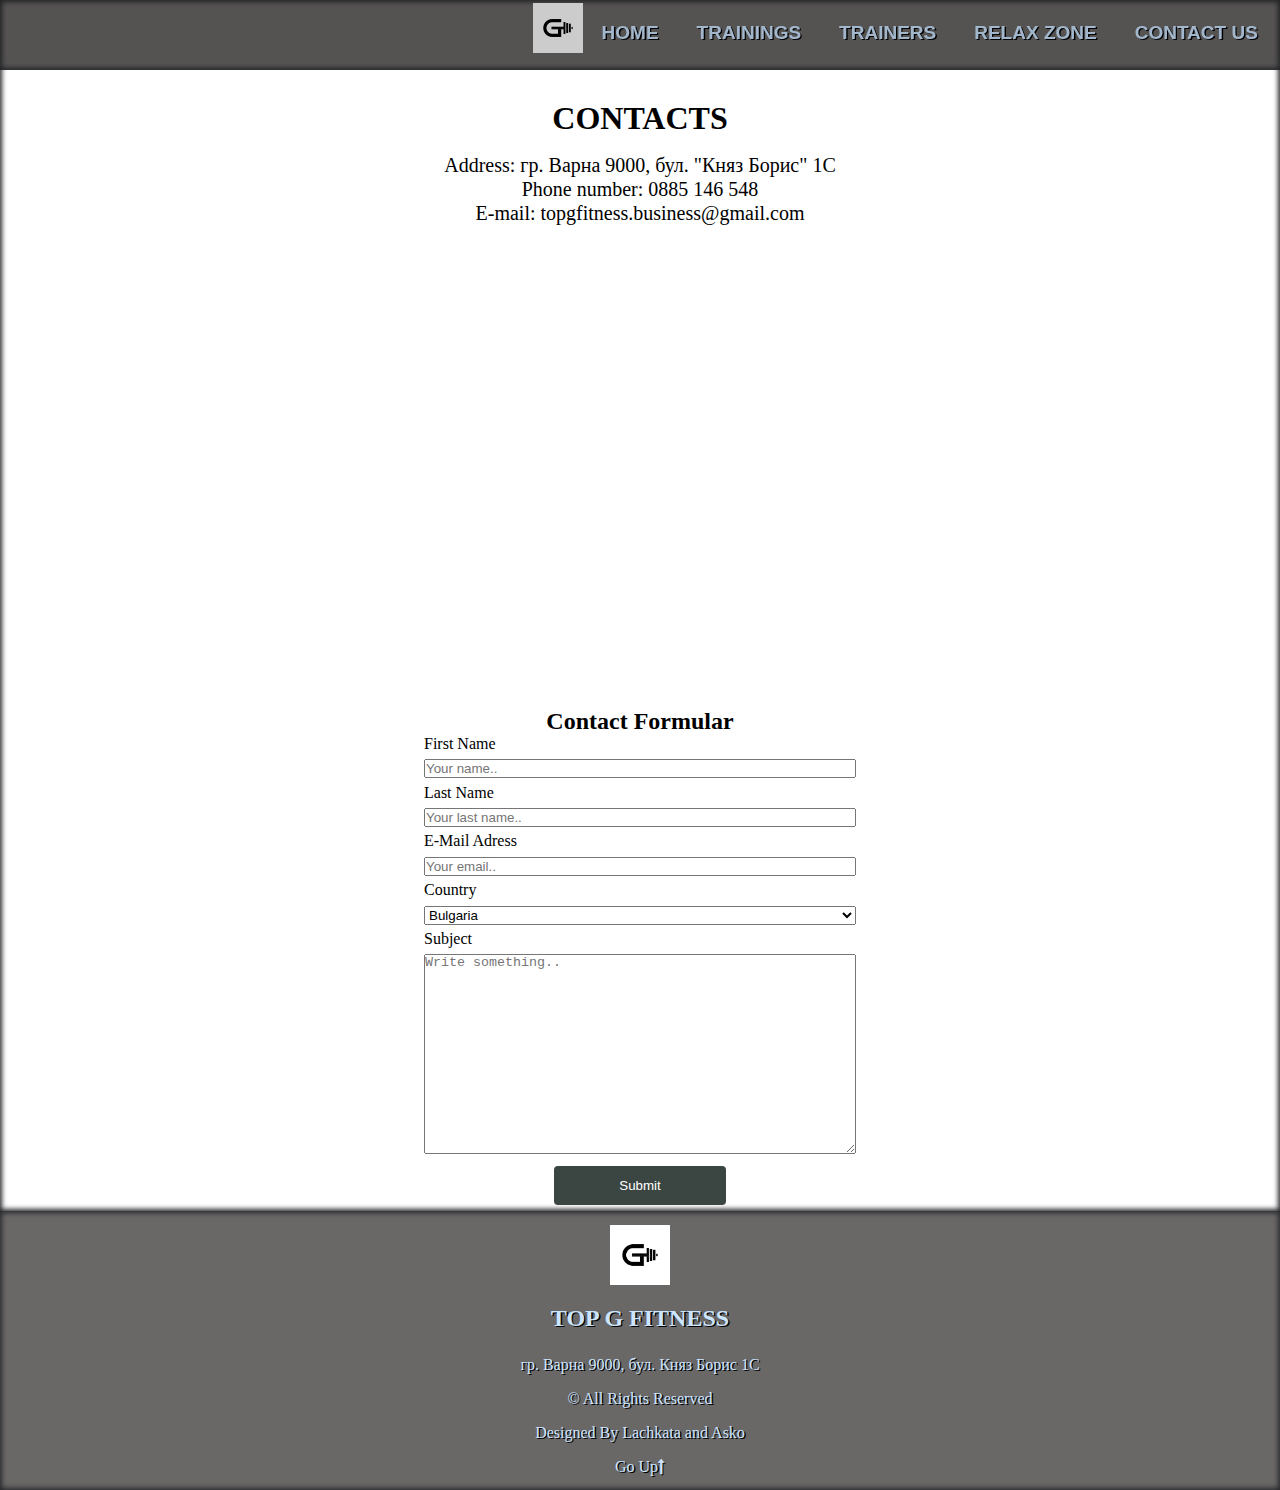
<file: contacts.html>
<!DOCTYPE html>
<html lang="en">
<head>
	<meta charset="UTF-8">
	<meta name="viewport" content="width=device-width, initial-scale=1.0">
	<title>Contacts</title>
	<link rel="icon" href="6a9a3ca7ebcc574c42754ef323e76ae1.jpg">
	<link rel="stylesheet" href="styles.css">
	<link rel="stylesheet" href="contacts.css">
	<link rel="stylesheet" href="https://cdnjs.cloudflare.com/ajax/libs/font-awesome/4.7.0/css/font-awesome.min.css">
	<script src="contacts.js"></script>

</head>
<body>
	<div class="main-content">
		<div class="header-contacts">
        <div class="section-top-bar">
            <nav class="navigation-bar">

                <ul class="navigation-bar-items">
                    <div class="logo-header"><img src="6a9a3ca7ebcc574c42754ef323e76ae1.jpg" alt=""></div>

                    <li class="nav-item"><a href="index.html" class="link-item">HOME</a></li>
                    <li class="nav-item"><a href="schedules.html" class="link-item">TRAININGS</a></li>
                    <li class="nav-item"><a href="trainers-page.html" class="link-item">TRAINERS</a></li>
                    <li class="nav-item"><a href="relax-zone.html" class="link-item">RELAX ZONE</a></li>
                    <li class="nav-item"><a href="" class="link-item">CONTACT US</a></li>
                </ul>
            </nav>
        </div>
    </div>
		<div class="contacts-info">
			<div class="main-head">
				<h1>CONTACTS</h1>
			</div>
			<div>
				<p class="main-short-info">Address: гр. Варна 9000, бул. "Княз Борис" 1С</p>
				<p class="main-short-info">Phone number: 0885 146 548</p>
				<p class="main-short-info">E-mail: topgfitness.business@gmail.com</p>
			</div>
			<div class="maps">
				<iframe src="https://www.google.com/maps/embed?pb=!1m18!1m12!1m3!1d2908.296298967543!2d27.911618876518514!3d43.203274281413954!2m3!1f0!2f0!3f0!3m2!1i1024!2i768!4f13.1!3m3!1m2!1s0x40a453f4396a7f2d%3A0x312b93960d299668!2sbul.%20%22Knyaz%20Boris%20I%22%201%2C%209000%20Varna%20Center%2C%20Varna!5e0!3m2!1sen!2sbg!4v1702406037999!5m2!1sen!2sbg" width="900" height="450" style="border:0;" allowfullscreen="" loading="lazy" referrerpolicy="no-referrer-when-downgrade"></iframe>
			</div>
		</div>
		<div class="contact-formular">
			<h2>Contact Formular</h2>
			<label for="fname">First Name</label>
			<input type="text" id="fname" name="firstname" placeholder="Your name..">

			<label for="lname">Last Name</label>
			<input type="text" id="lname" name="lastname" placeholder="Your last name..">

			<label for="email">E-Mail Adress</label>
			<input type="text" id="email" name="email" placeholder="Your email..">

			<label for="country">Country</label>
			<select id="country" name="country">
			<option value="Bulgaria">Bulgaria</option>
			<option value="canada">Other Country</option>
			</select>

			<label for="subject">Subject</label>
			<textarea id="subject" name="subject" placeholder="Write something.." style="height:200px"></textarea>

			<input type="submit" value="Submit" id="submitBtn">
		</div>

	</div>
	<div class="footer">
		<div class="footer-heading">
			<img src="6a9a3ca7ebcc574c42754ef323e76ae1.jpg" alt="" class="footer-logo">
			<h2 class="footer-head">TOP G FITNESS</h2>
			<p class="footer-adress">гр. Варна 9000, бул. Княз Борис 1С</p>
			<p class="rights">&copy; All Rights Reserved</p>
			<p class="authors">Designed By Lachkata and Asko</p>
		</div>
		<div class="go-up"><a href="#top">Go Up<i class="fa fa-long-arrow-up"></i></a></div>
	</div>

	<script>
        solve();
    </script>
</body>
</html>
</file>
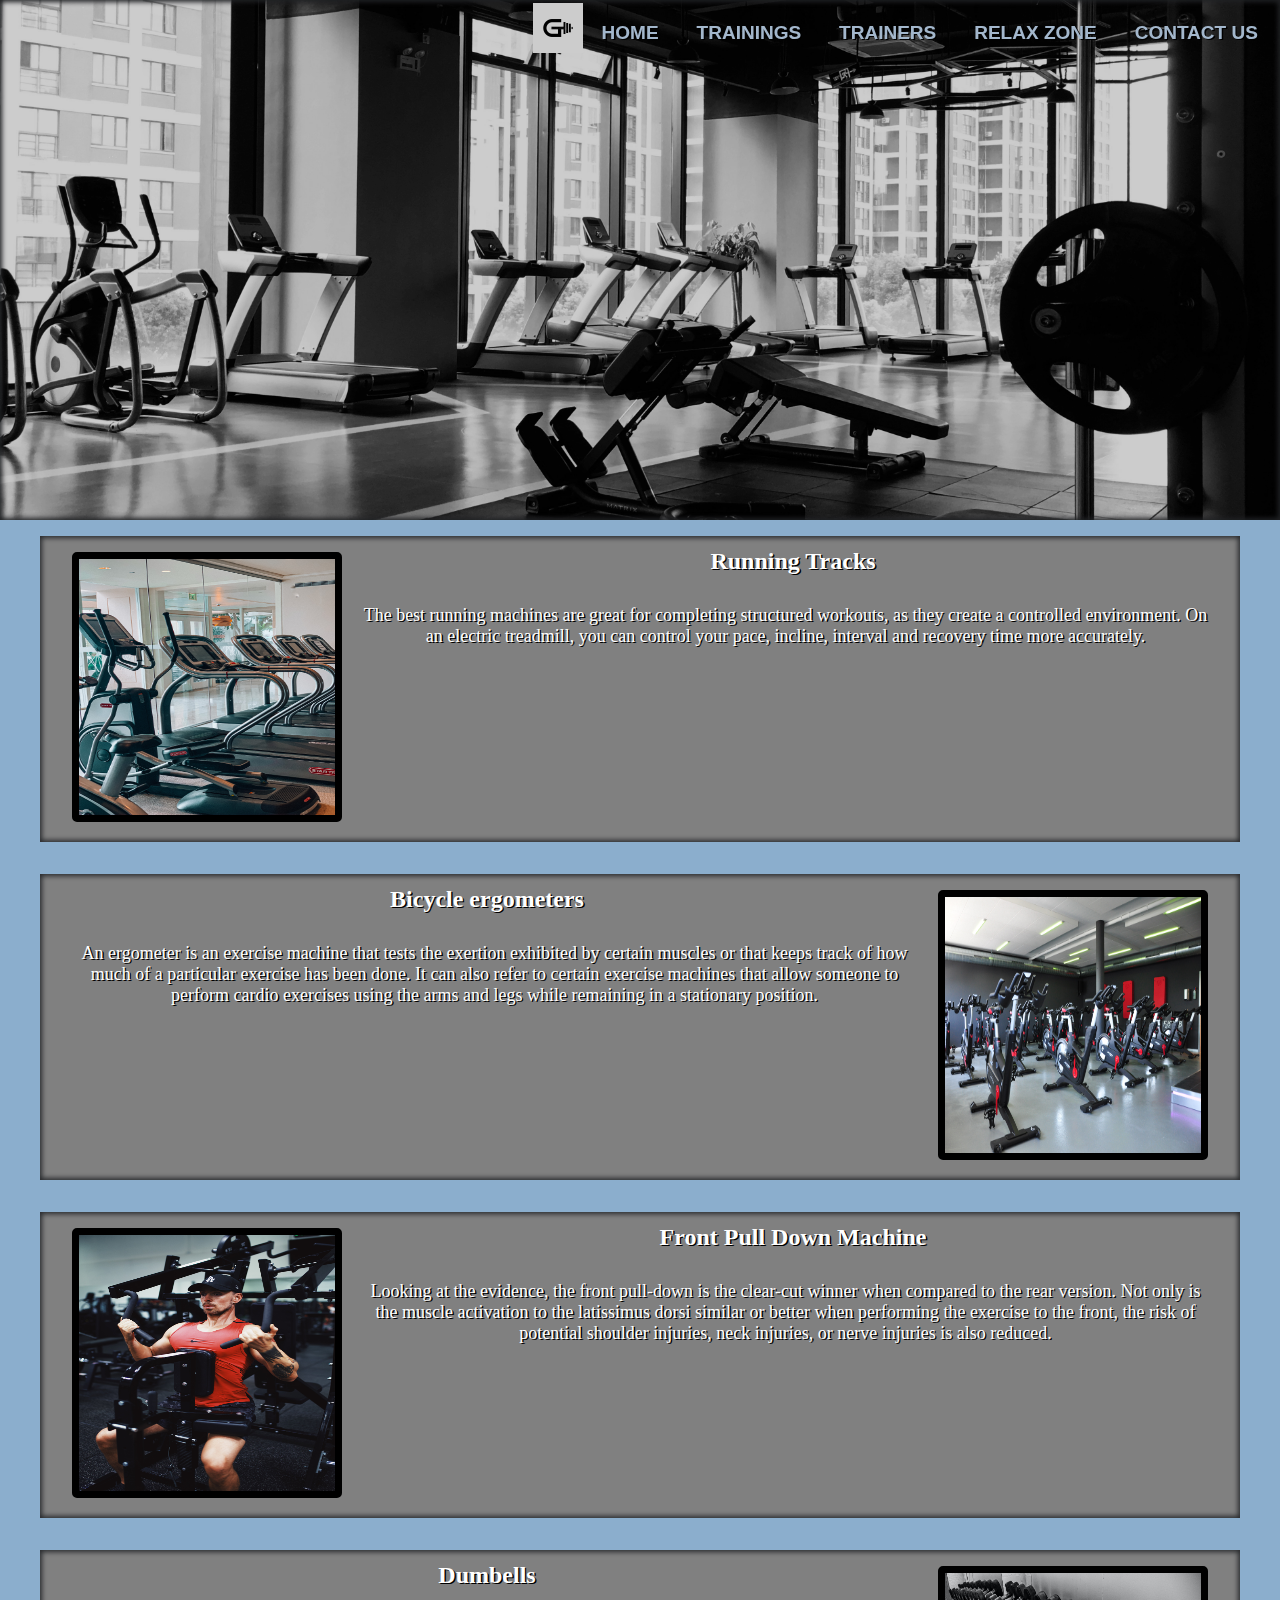
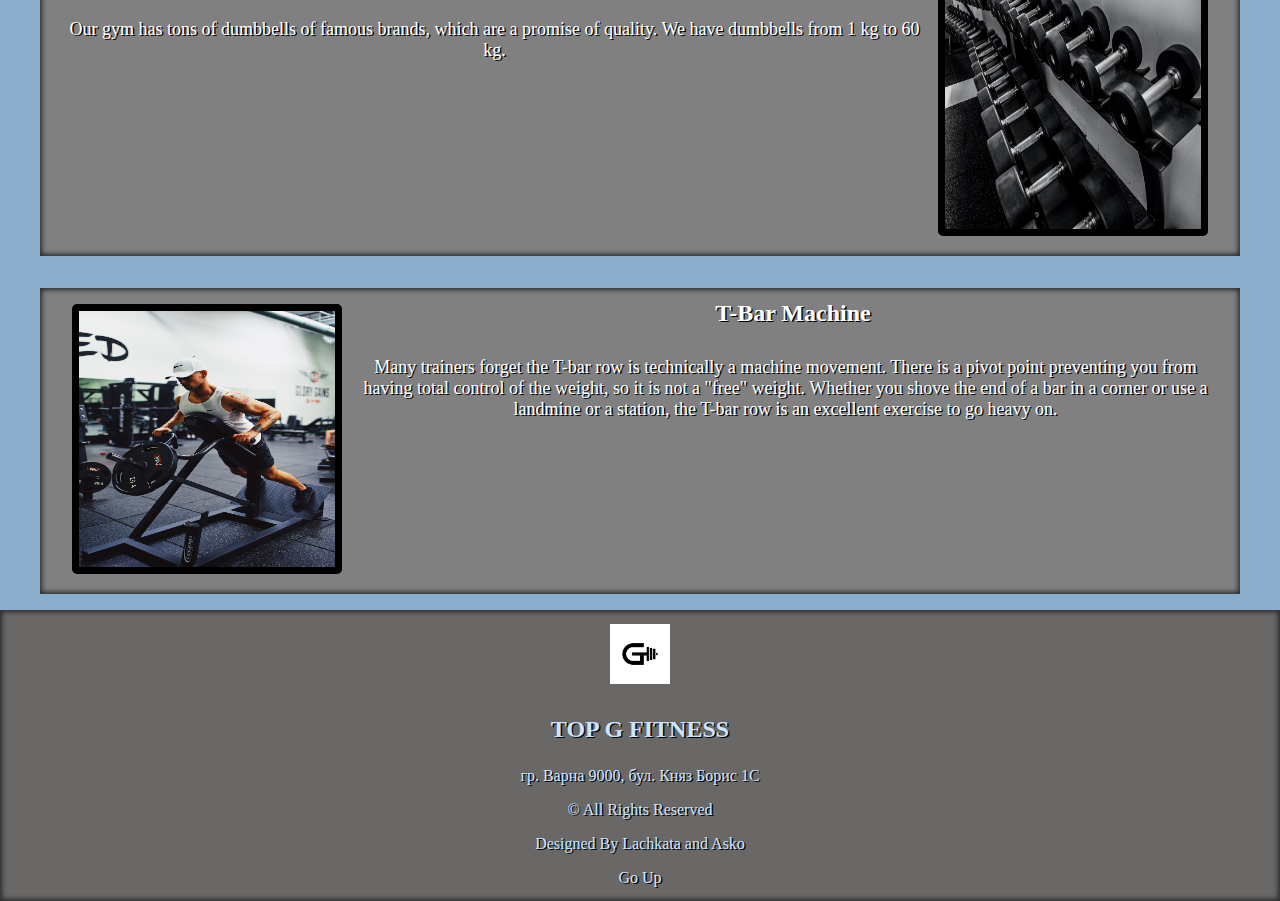
<file: fitness-equipment.html>
<!DOCTYPE html>
<html lang="en">
<head>
    <meta charset="UTF-8">
    <meta name="viewport" content="width=device-width, initial-scale=1.0">
    <title>Fitness Equipment</title>
    <link rel="stylesheet" href="fitness-equipment.css">
    <link rel="stylesheet" href="header.css">
    <link rel="stylesheet" href="reset.css">
    <link rel="stylesheet" href="footer.css">
</head>
<body>
    <div class="header">
        <div class="section-top-bar">
            <nav class="navigation-bar">

                <ul class="navigation-bar-items">
                    <div class="logo-header"><img src="6a9a3ca7ebcc574c42754ef323e76ae1.jpg" alt=""></div>

                    <li class="nav-item"><a href="index.html" class="link-item">HOME</a></li>
                    <li class="nav-item"><a href="schedules.html" class="link-item">TRAININGS</a></li>
                    <li class="nav-item"><a href="trainers-page.html" class="link-item">TRAINERS</a></li>
                    <li class="nav-item"><a href="relax-zone.html" class="link-item">RELAX ZONE</a></li>
                    <li class="nav-item"><a href="contacts.html" class="link-item">CONTACT US</a></li>
                </ul>
            </nav>
        </div>
    </div>
        <div class="container">
            <div class="equipment-first-row row">
                
                <div class="image odd"><img src="alina-chernysheva-JA2S6sJWleg-unsplash.jpg" alt="">
                </div>
                <div class="text">
                    <h2>Running Tracks</h2>
                    <p>The best running machines are great for completing structured workouts, as they create a controlled environment. On an electric treadmill, you can control your pace, incline, interval and recovery time more accurately.</p>
                </div>
            </div>
            <div class="equipment-second-row row">
                
                <div class="image even"><img src="david-marioni-F_lns58a_ec-unsplash.jpg" alt=""></div>
                <div class="text">
                    <h2>Bicycle ergometers</h2>
                    <p>An ergometer is an exercise machine that tests the exertion exhibited by certain muscles or that keeps track of how much of a particular exercise has been done. It can also refer to certain exercise machines that allow someone to perform cardio exercises using the arms and legs while remaining in a stationary position.</p>
                </div>
                
            </div>
            <div class="equipment-third-row row">
                
                <div class="image odd"><img  src="gordon-cowie-zY2P84vDOrg-unsplash.jpg" alt=""></div>
                <div class="text">
                    <h2>Front Pull Down Machine</h2>
                    <p>Looking at the evidence, the front pull-down is the clear-cut winner when compared to the rear version. Not only is the muscle activation to the latissimus dorsi similar or better when performing the exercise to the front, the risk of potential shoulder injuries, neck injuries, or nerve injuries is also reduced.</p>
                </div>
            </div>
            <div class="equipment-fourth-row row">
                
                <div class="image even"><img src="brett-jordan-NAENofLAWjE-unsplash.jpg" alt=""></div>

                <div class="text">
                    <h2>Dumbells</h2>
                        <p>Our gym has tons of dumbbells of famous brands, which are a promise of quality. We have dumbbells from 1 kg to 60 kg.
                        </p>
                </div>
            </div>
            <div class="equipment-fifth-row row">
                
                <div class="image odd"><img src="gordon-cowie-7oPvdWF9gi0-unsplash.jpg" alt=""></div>
                <div class="text">
                    <h2>T-Bar Machine</h2>
                    <p>Many trainers forget the T-bar row is technically a machine movement. There is a pivot point preventing you from having total control of the weight, so it is not a "free" weight. Whether you shove the end of a bar in a corner or use a landmine or a station, the T-bar row is an excellent exercise to go heavy on.</p>
                </div>

            </div>
        </div>
        <div class="footer">
            <div class="footer-heading">
                <img src="6a9a3ca7ebcc574c42754ef323e76ae1.jpg" alt="" class="footer-logo">
                <h2 class="footer-head">TOP G FITNESS</h2>
                <p class="footer-adress">гр. Варна 9000, бул. Княз Борис 1С</p>
                <p class="rights">&copy; All Rights Reserved</p>
                <p class="authors">Designed By Lachkata and Asko</p>
            </div>
            <div class="go-up"><a href="#top">Go Up<i class="fa fa-long-arrow-up"></i></a></div>
        </div>
</body>
</html>
</file>
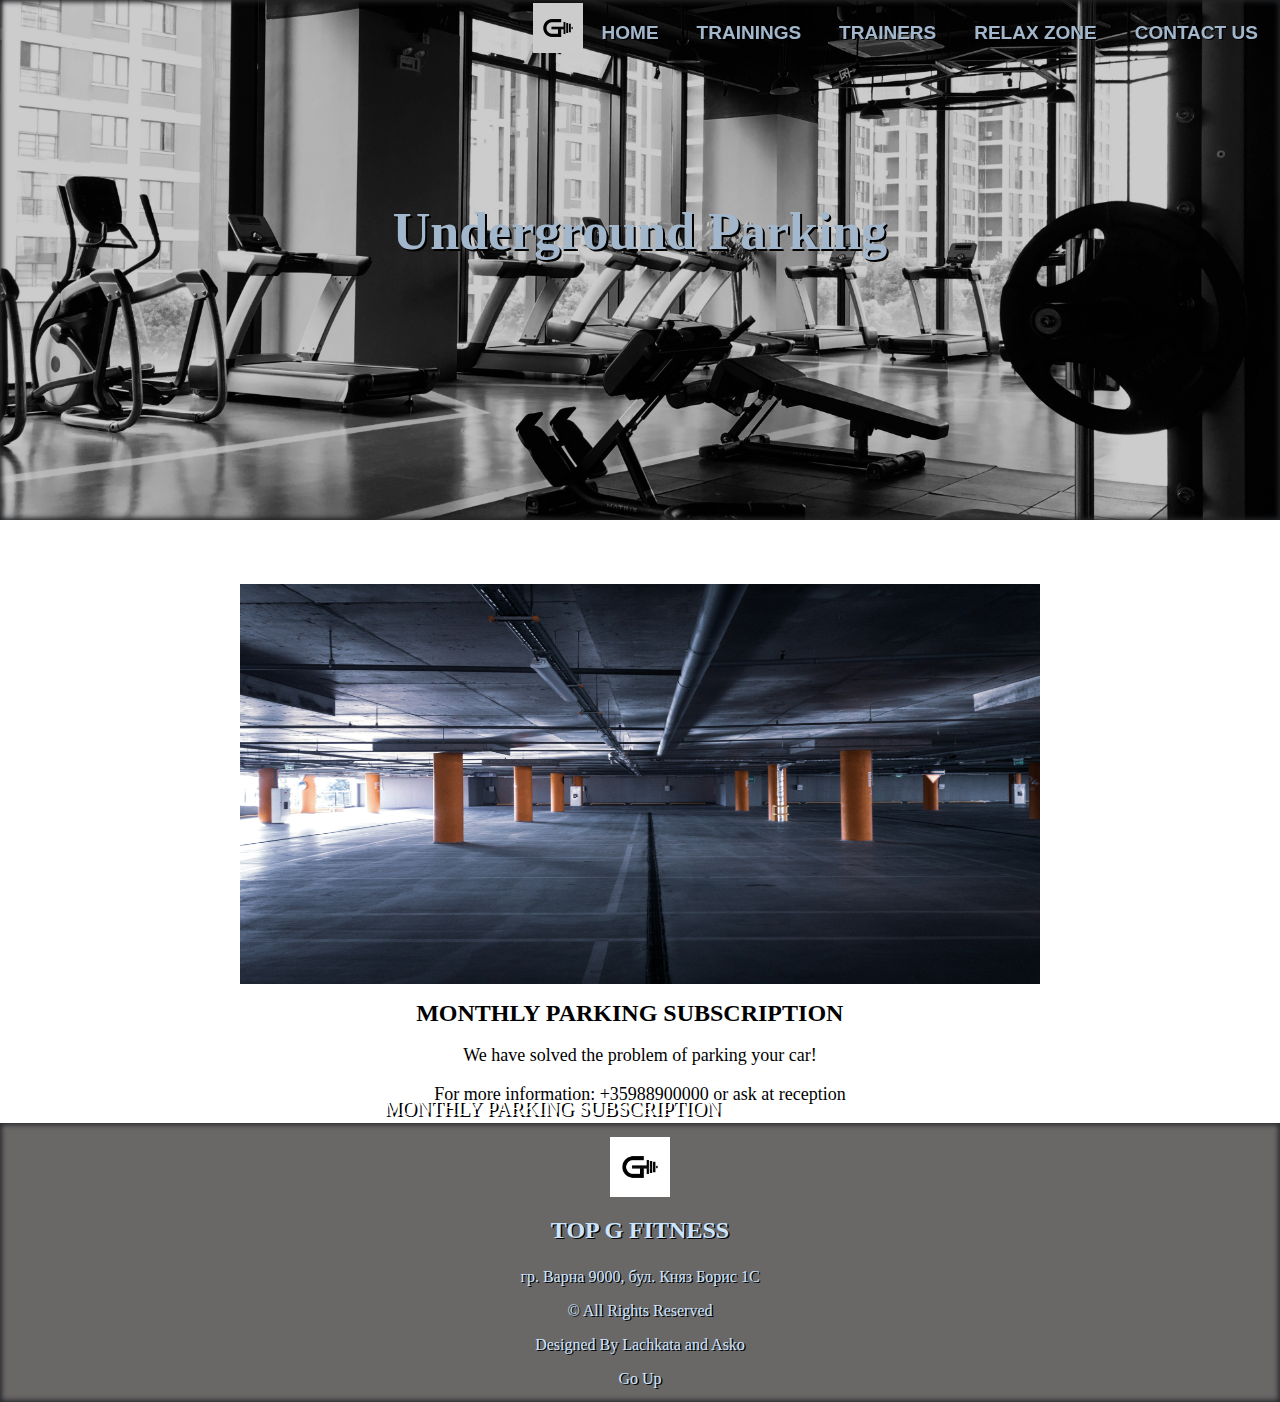
<file: parking.html>
<!DOCTYPE html>
<html lang="en">
<head>
    <meta charset="UTF-8">
    <meta name="viewport" content="width=device-width, initial-scale=1.0">
    <title>Parking</title>
    <link rel="stylesheet" href="styles.css">
    <link rel="stylesheet" href="parking.css">
</head>
<body>
    <div class="header">
        <div class="section-top-bar">
            <nav class="navigation-bar">

                <ul class="navigation-bar-items">
                    <div class="logo-header"><img src="6a9a3ca7ebcc574c42754ef323e76ae1.jpg" alt=""></div>

                    <li class="nav-item"><a href="" class="link-item">HOME</a></li>
                    <li class="nav-item"><a href="schedules.html" class="link-item">TRAININGS</a></li>
                    <li class="nav-item"><a href="trainers-page.html" class="link-item">TRAINERS</a></li>
                    <li class="nav-item"><a href="relax-zone.html" class="link-item">RELAX ZONE</a></li>
                    <li class="nav-item"><a href="contacts.html" class="link-item">CONTACT US</a></li>
                </ul>
            </nav>
        </div>
        <div class="hero-banner">
            <h1 class="hero-banner-heading">Underground Parking</h1>
        </div>
    </div>
    <div class="main-parking">
        <div class="parking-img"><img src="igor-karimov-e9YSIyHC9Ug-unsplash.jpg" alt=""></div>
        <div class="bottom-left">MONTHLY PARKING SUBSCRIPTION</div>
        <div class="parking-info">
            <h2>MONTHLY PARKING SUBSCRIPTION</h2>
            <p>We have solved the problem of parking your car!</p>
            <p>For more information: +35988900000 or ask at reception</p>
        </div>
    </div>
    <div class="footer">
        <div class="footer-heading">
            <img src="6a9a3ca7ebcc574c42754ef323e76ae1.jpg" alt="" class="footer-logo">
            <h2 class="footer-head">TOP G FITNESS</h2>
            <p class="footer-adress">гр. Варна 9000, бул. Княз Борис 1С</p>
            <p class="rights">&copy; All Rights Reserved</p>
            <p class="authors">Designed By Lachkata and Asko</p>
        </div>
        <div class="go-up"><a href="#top">Go Up<i class="fa fa-long-arrow-up"></i></a></div>
    </div>
</body>
</html>
</file>
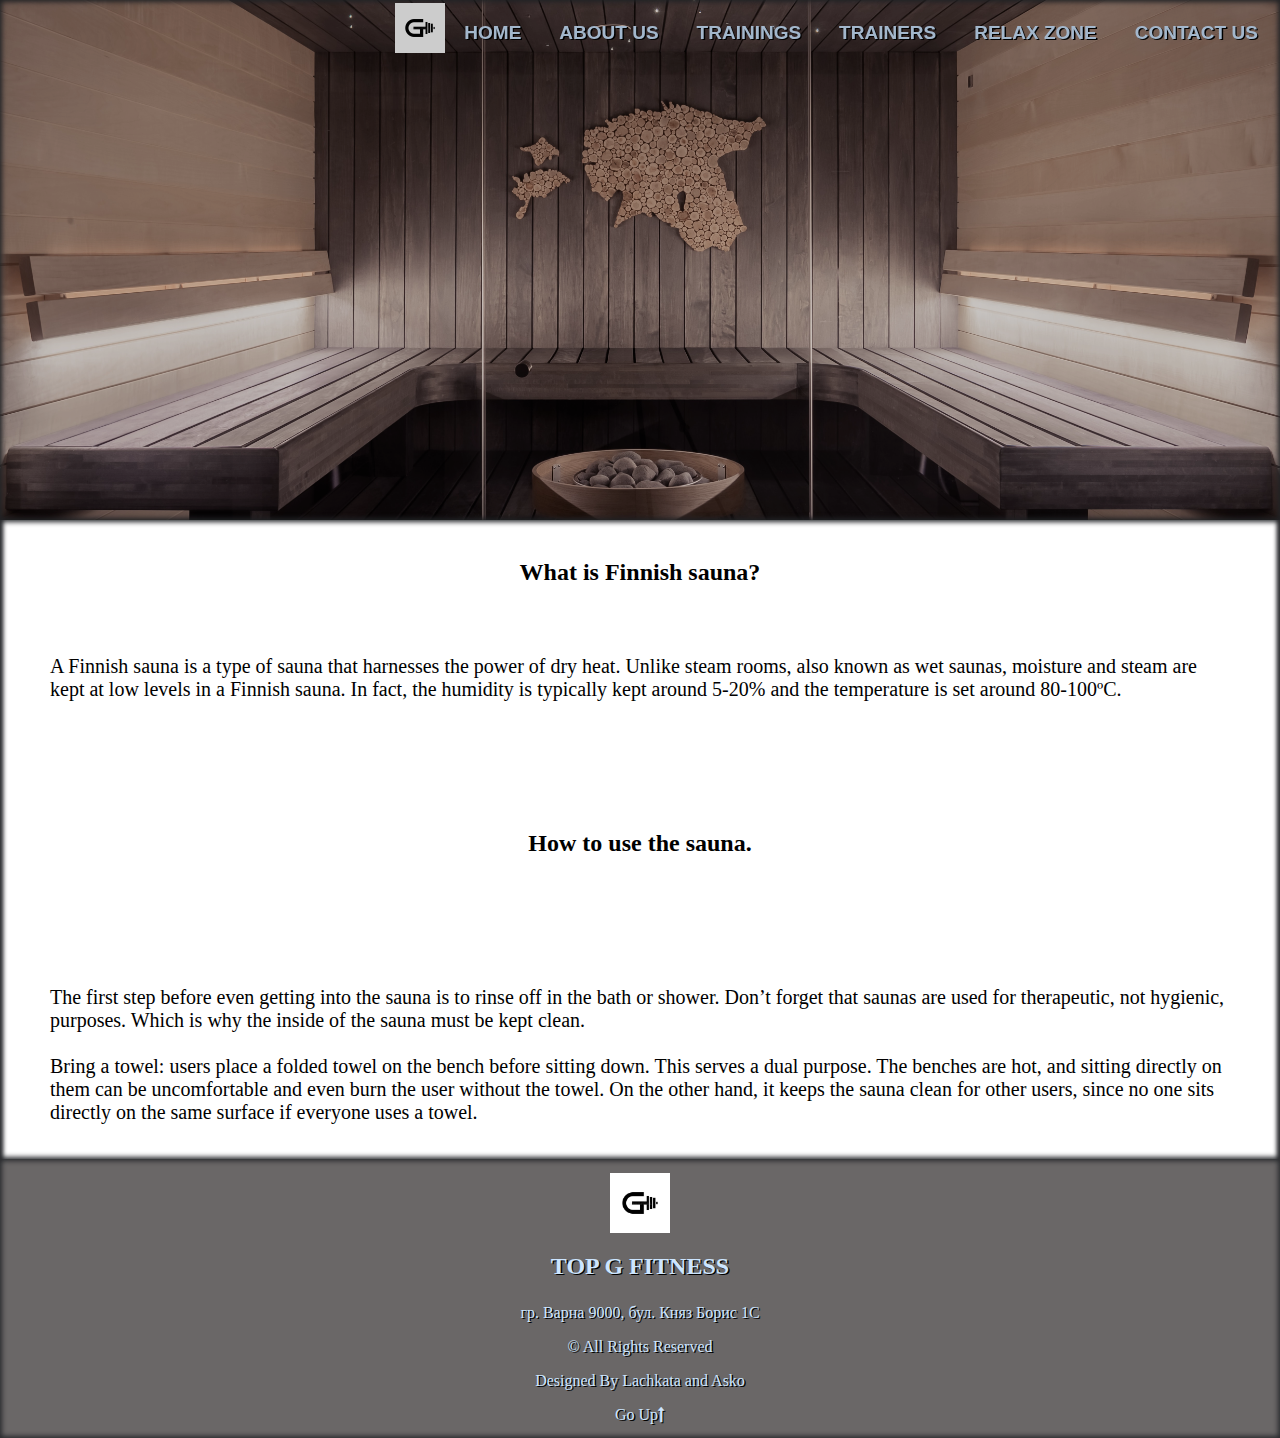
<file: sauna.html>
<!DOCTYPE html>
<html lang="en">
<head>
	<meta charset="UTF-8">
	<meta name="viewport" content="width=device-width, initial-scale=1.0">
	<title>Sauna</title>
	<link rel="stylesheet" href="styles.css">
	<link rel="stylesheet" href="https://cdnjs.cloudflare.com/ajax/libs/font-awesome/4.7.0/css/font-awesome.min.css">
</head>
<body>
	<div class="main-content">
		<div class="header-sauna">
			<div class="section-top-bar">
				<nav class="navigation-bar">
					<ul class="navigation-bar-items">
						<div class="logo-header"><img src="6a9a3ca7ebcc574c42754ef323e76ae1.jpg" alt=""></div>
						<li class="nav-item"><a href="index.html" class="link-item">HOME</a></li>
						<li class="nav-item"><a href="" class="link-item">ABOUT US</a></li>
						<li class="nav-item"><a href="" class="link-item">TRAININGS</a></li>
						<li class="nav-item"><a href="trainers-page.html" class="link-item">TRAINERS</a></li>
						<li class="nav-item"><a href="relax-zone.html" class="link-item">RELAX ZONE</a></li>
						<li class="nav-item"><a href="contacts.html" class="link-item">CONTACT US</a></li>
					</ul>
				</nav>
			</div>
		</div>
		<div class="main-content">
			<div class="main-first-row">
				<div class="introduction">
					<h2 class="main-head">What is Finnish sauna?</h2> 
				</div>
			</div>
			<div class="sauna-second-row">
				<p>A Finnish sauna is a type of sauna that harnesses the power of dry heat. Unlike steam rooms, also known as wet saunas, moisture and steam are kept at low levels in a Finnish sauna. In fact, the humidity is typically kept around 5-20% and the temperature is set around 80-100ºC.</p>

				<div class="sauna-introduction">
					<h2 class="main-head">How to use the sauna.</h2> 
				</div>

				<p>The first step before even getting into the sauna is to rinse off in the bath or shower. Don’t forget that saunas are used for therapeutic, not hygienic, purposes. Which is why the inside of the sauna must be kept clean. 
				<br>
				<br>
				Bring a towel: users place a folded towel on the bench before sitting down. This serves a dual purpose. The benches are hot, and sitting directly on them can be uncomfortable and even burn the user without the towel. On the other hand, it keeps the sauna clean for other users, since no one sits directly on the same surface if everyone uses a towel.</p>
			</div>
		</div>
		<div class="footer">
			<div class="footer-heading">
				<img src="6a9a3ca7ebcc574c42754ef323e76ae1.jpg" alt="" class="footer-logo">
				<h2 class="footer-head">TOP G FITNESS</h2>
				<p class="footer-adress">гр. Варна 9000, бул. Княз Борис 1С</p>
				<p class="rights">&copy; All Rights Reserved</p>
				<p class="authors">Designed By Lachkata and Asko</p>
			</div>
			<div class="go-up"><a href="#top">Go Up<i class="fa fa-long-arrow-up"></i></a></div>
		</div>
	</body>
	</html>
</file>
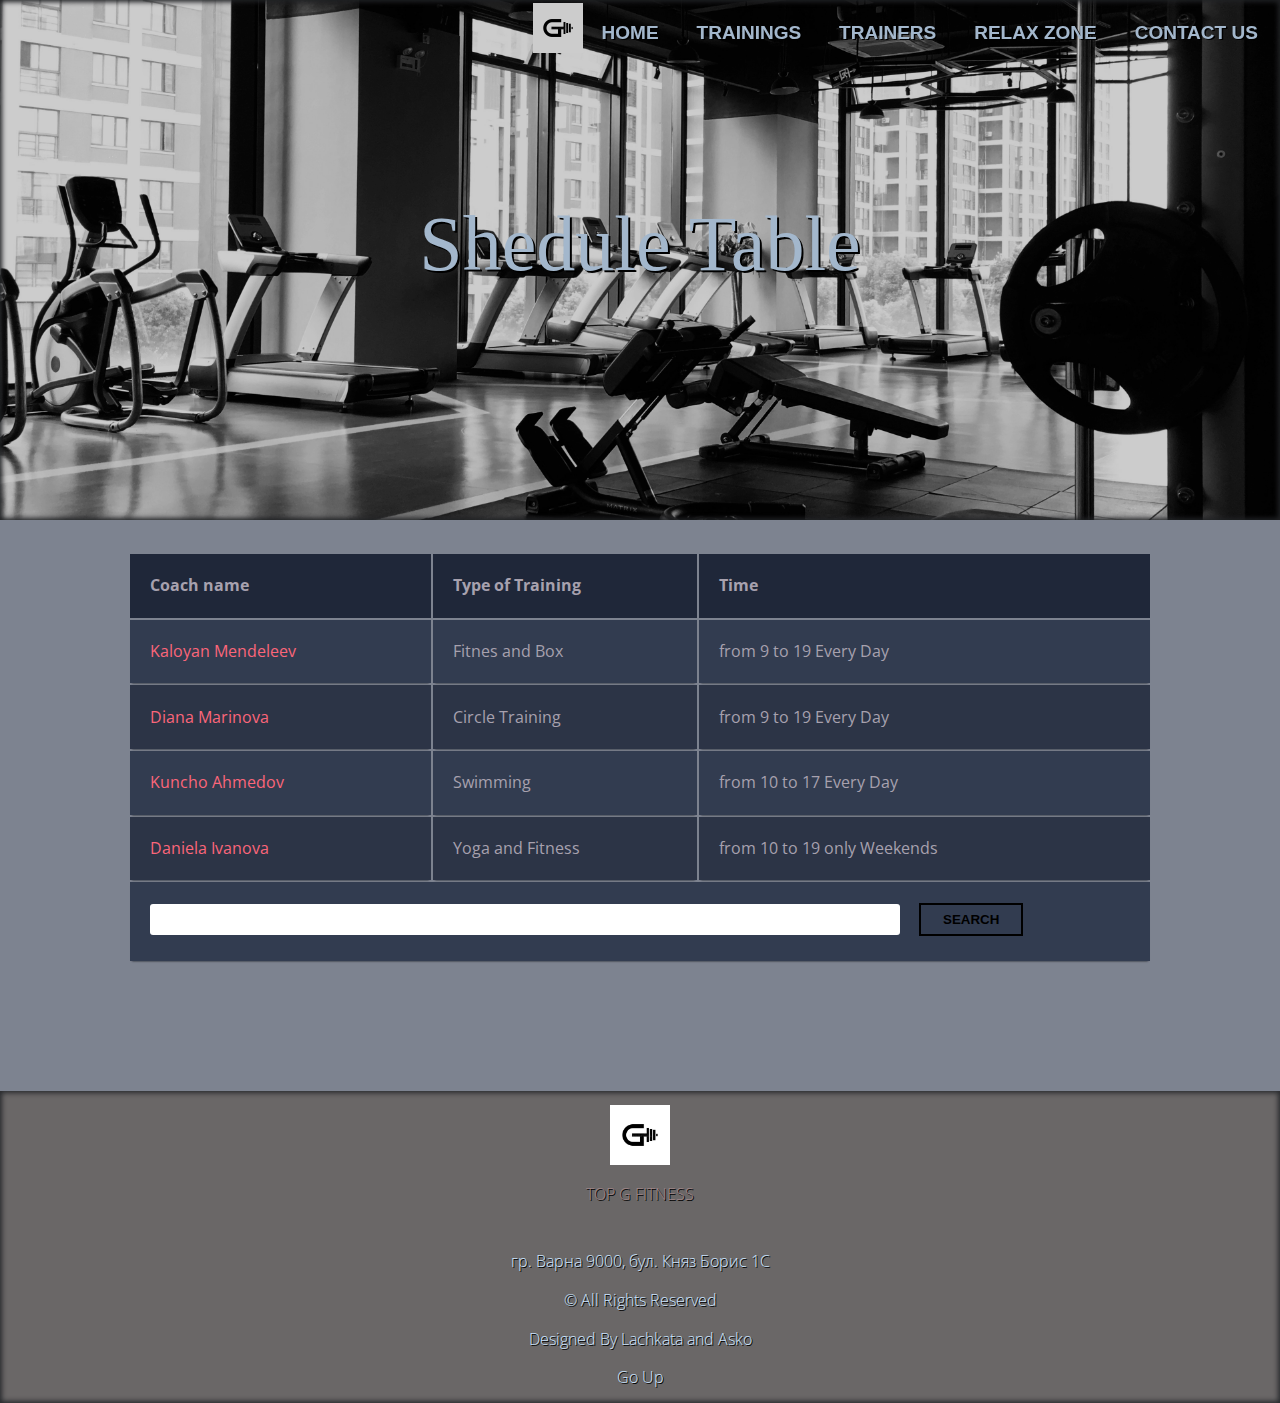
<file: schedules.html>
<!DOCTYPE html>
<html lang="en">
<head>
    <meta charset="UTF-8">
    <meta name="viewport" content="width=device-width, initial-scale=1.0">
    <title>Document</title>
    <link rel="stylesheet" href="schedules.css">
    <link rel="stylesheet" href="styles.css">
    <script src="schedules.js"></script>

</head>
<body>
    <div class="header">
        <div class="section-top-bar">
            <nav class="navigation-bar">

                <ul class="navigation-bar-items">
                    <div class="logo-header"><img src="6a9a3ca7ebcc574c42754ef323e76ae1.jpg" alt=""></div>

                    <li class="nav-item"><a href="index.html" class="link-item">HOME</a></li>
                    <li class="nav-item"><a href="schedules.html" class="link-item">TRAININGS</a></li>
                    <li class="nav-item"><a href="trainers-page.html" class="link-item">TRAINERS</a></li>
                    <li class="nav-item"><a href="relax-zone.html" class="link-item">RELAX ZONE</a></li>
                    <li class="nav-item"><a href="contacts.html" class="link-item">CONTACT US</a></li>
                </ul>
            </nav>
        </div>
        <div class="hero-banner">
            <h1 class="hero-banner-heading">Shedule Table</h1>
        </div>
    </div>
    <table class="container">
        <thead>
            <tr>
                <th>Coach name</th>
                <th>Type of Training</th>
                <th>Time</th>
            </tr>
        </thead>
        <tfoot>
            <tr>
                <td colspan="3">
                    <input type="text" id="searchField" />
                    <button type="button" id="searchBtn">Search</button>
                </td>
            </tr>
        </tfoot>
        <tbody>
            <tr>
                <td>Kaloyan Mendeleev</td>
                <td>Fitnes and Box</td>
                <td>from 9 to 19 Every Day</td>
            </tr>
            <tr>
                <td>Diana Marinova</td>
                <td>Circle Training</td>
                <td>from 9 to 19 Every Day</td>
            </tr>
            <tr>
                <td>Kuncho Ahmedov</td>
                <td>Swimming</td>
                <td>from 10 to 17 Every Day</td>
            </tr>
            <tr>
                <td>Daniela Ivanova</td>
                <td>Yoga and Fitness</td>
                <td>from 10 to 19 only Weekends</td>
            </tr>
        </tbody>
    </table>
    <div id="result"></div>

    <div class="footer">
        <div class="footer-heading">
            <img src="6a9a3ca7ebcc574c42754ef323e76ae1.jpg" alt="" class="footer-logo">
            <h2 class="footer-head">TOP G FITNESS</h2>
            <p class="footer-adress">гр. Варна 9000, бул. Княз Борис 1С</p>
            <p class="rights">&copy; All Rights Reserved</p>
            <p class="authors">Designed By Lachkata and Asko</p>
        </div>
        <div class="go-up"><a href="#top">Go Up<i class="fa fa-long-arrow-up"></i></a></div>
    </div>

    <script>
        solve();
    </script>
</body>
</html>
</file>
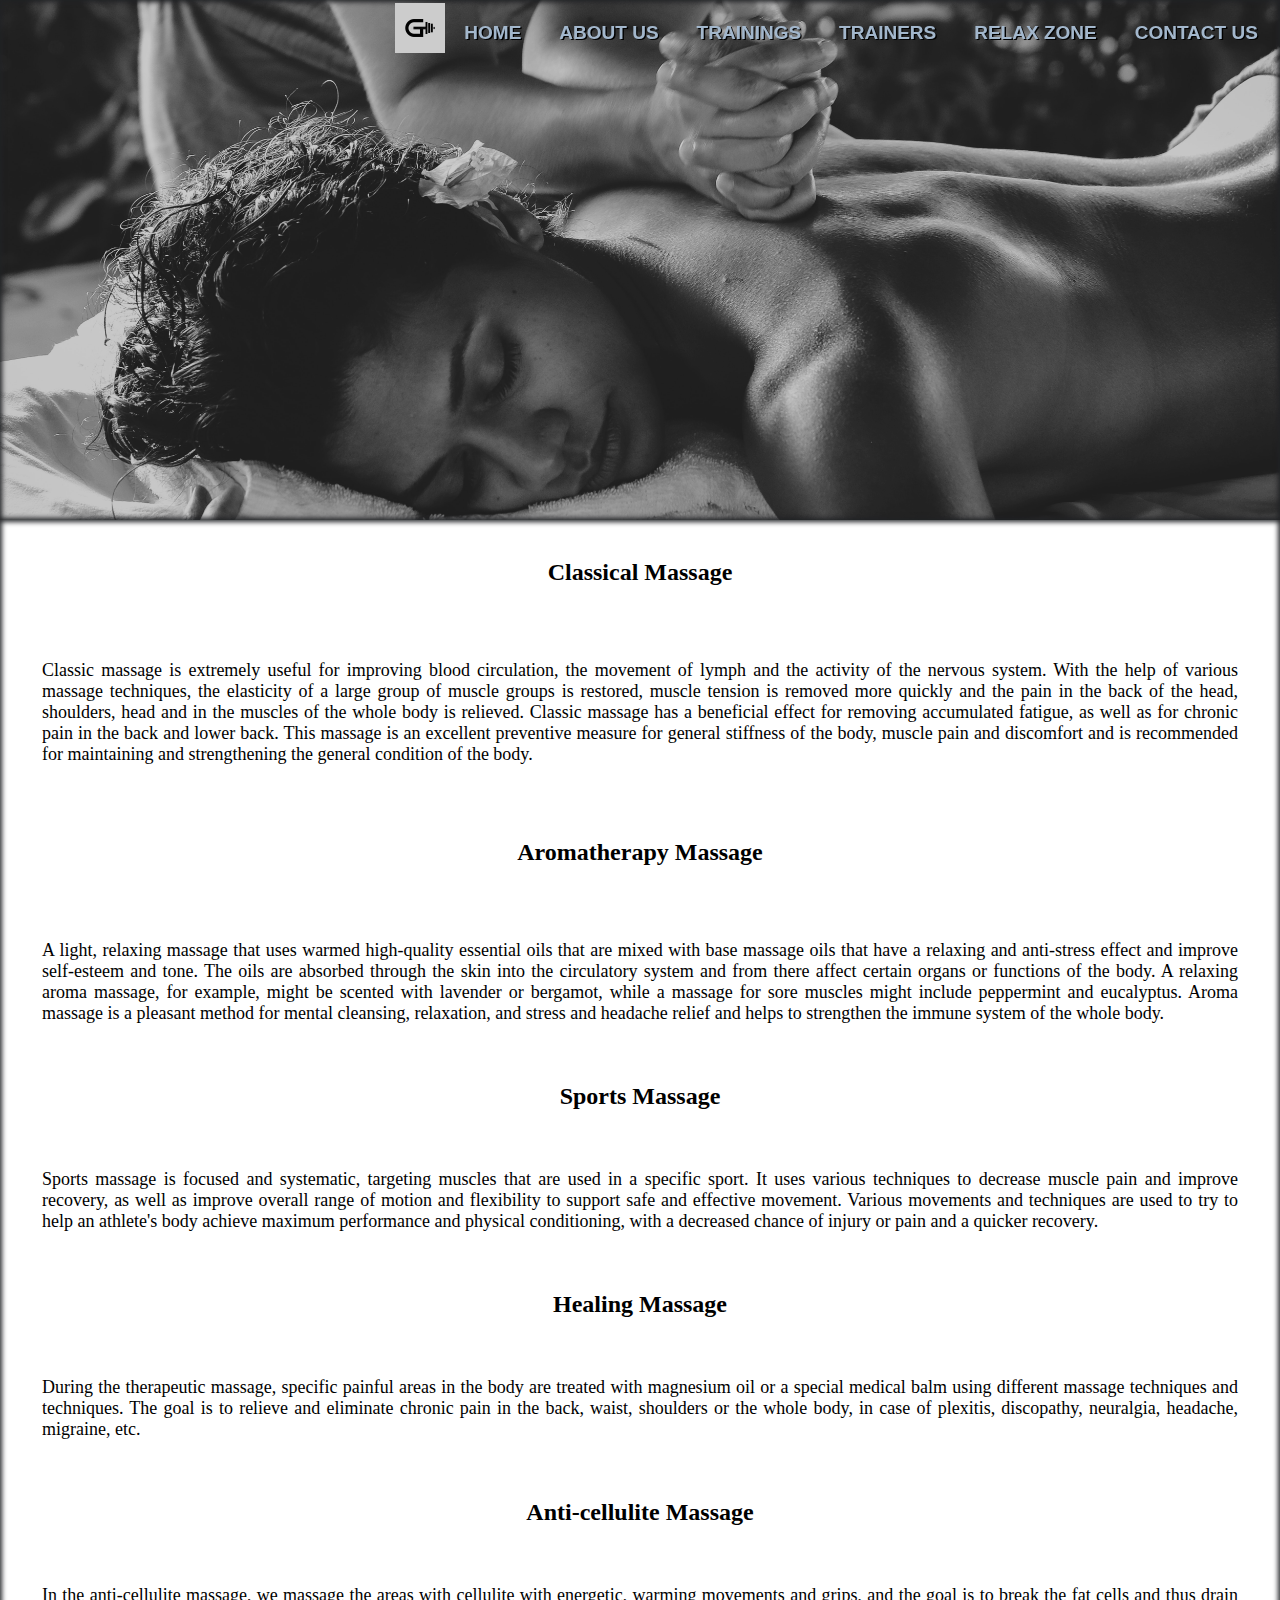
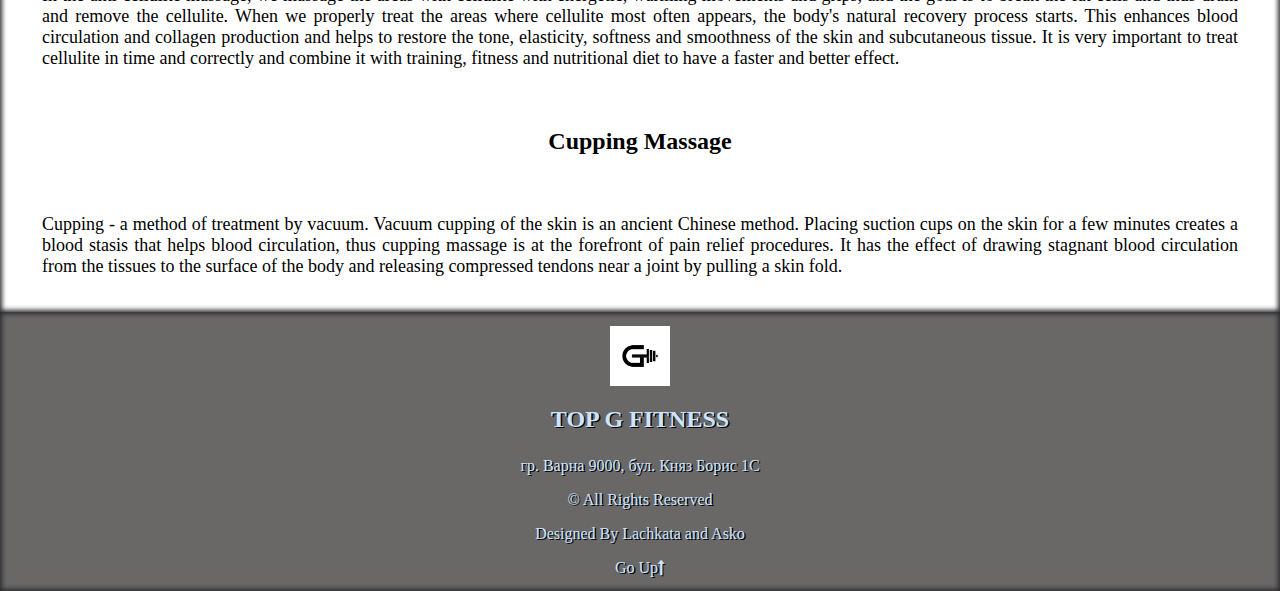
<file: spa.html>
<!DOCTYPE html>
<html lang="en">
<head>
	<meta charset="UTF-8">
	<meta name="viewport" content="width=device-width, initial-scale=1.0">
	<title>Spa Zone</title>
	<link rel="stylesheet" href="styles.css">
	<link rel="stylesheet" href="https://cdnjs.cloudflare.com/ajax/libs/font-awesome/4.7.0/css/font-awesome.min.css">
</head>
<body>
	<div class="spa-header">
		<div class="section-top-bar">
			<nav class="navigation-bar">
				<ul class="navigation-bar-items">
					<div class="logo-header"><img src="6a9a3ca7ebcc574c42754ef323e76ae1.jpg" alt=""></div>
					<li class="nav-item"><a href="index.html" class="link-item">HOME</a></li>
					<li class="nav-item"><a href="" class="link-item">ABOUT US</a></li>
					<li class="nav-item"><a href="" class="link-item">TRAININGS</a></li>
					<li class="nav-item"><a href="trainers-page.html" class="link-item">TRAINERS</a></li>
					<li class="nav-item"><a href="relax-zone.html" class="link-item">RELAX ZONE</a></li>
					<li class="nav-item"><a href="contacts.html" class="link-item">CONTACT US</a></li>
				</ul>
			</nav>
		</div>
	</div>
	<div class="main-content">
		<div class="row">
			<div class="introduction">
				<h2 class="main-head">Classical Massage</h2> 
			</div>
		</div>
		<div class="row">
			<p class="text">Classic massage is extremely useful for improving blood circulation, the movement of lymph and the activity of the nervous system. With the help of various massage techniques, the elasticity of a large group of muscle groups is restored, muscle tension is removed more quickly and the pain in the back of the head, shoulders, head and in the muscles of the whole body is relieved. Classic massage has a beneficial effect for removing accumulated fatigue, as well as for chronic pain in the back and lower back. This massage is an excellent preventive measure for general stiffness of the body, muscle pain and discomfort and is recommended for maintaining and strengthening the general condition of the body. </p>
		</div>
		<div class="row">
			<div class="introduction">
				<h2 class="main-head">Aromatherapy Massage</h2> 
			</div>
		</div>
		<div class="row">
			<p class="text">A light, relaxing massage that uses warmed high-quality essential oils that are mixed with base massage oils that have a relaxing and anti-stress effect and improve self-esteem and tone. The oils are absorbed through the skin into the circulatory system and from there affect certain organs or functions of the body. A relaxing aroma massage, for example, might be scented with lavender or bergamot, while a massage for sore muscles might include peppermint and eucalyptus. Aroma massage is a pleasant method for mental cleansing, relaxation, and stress and headache relief and helps to strengthen the immune system of the whole body.</p>
		</div>
		<div class="row">
			<div class="intrudiction">
				<h2 class="main-head">Sports Massage</h2>
			</div>
		</div>
		<div class="row">
			<p class="text">
				Sports massage is focused and systematic, targeting muscles that are used in a specific sport. It uses various techniques to decrease muscle pain and improve recovery, as well as improve overall range of motion and flexibility to support safe and effective movement. Various movements and techniques are used to try to help an athlete's body achieve maximum performance and physical conditioning, with a decreased chance of injury or pain and a quicker recovery.
			</p>
		</div>
		<div class="row">
			<div class="intrudiction">
				<h2 class="main-head">Healing Massage</h2>
			</div>
		</div>
		<div class="row">
			<p class="text">
				During the therapeutic massage, specific painful areas in the body are treated with magnesium oil or a special medical balm using different massage techniques and techniques. The goal is to relieve and eliminate chronic pain in the back, waist, shoulders or the whole body, in case of plexitis, discopathy, neuralgia, headache, migraine, etc.
			</p>
		</div>
		<div class="row">
			<div class="intrudiction">
				<h2 class="main-head">Anti-cellulite Massage</h2>
			</div>
		</div>
		<div class="row">
			<p class="text">
				In the anti-cellulite massage, we massage the areas with cellulite with energetic, warming movements and grips, and the goal is to break the fat cells and thus drain and remove the cellulite. When we properly treat the areas where cellulite most often appears, the body's natural recovery process starts. This enhances blood circulation and collagen production and helps to restore the tone, elasticity, softness and smoothness of the skin and subcutaneous tissue. It is very important to treat cellulite in time and correctly and combine it with training, fitness and nutritional diet to have a faster and better effect.
			</p>
		</div>
		<div class="row">
			<div class="intrudiction">
				<h2 class="main-head">Cupping Massage</h2>
			</div>
		</div>
		<div class="row">
			<p class="text">
				Cupping - a method of treatment by vacuum. Vacuum cupping of the skin is an ancient Chinese method. Placing suction cups on the skin for a few minutes creates a blood stasis that helps blood circulation, thus cupping massage is at the forefront of pain relief procedures. It has the effect of drawing stagnant blood circulation from the tissues to the surface of the body and releasing compressed tendons near a joint by pulling a skin fold.
			</p>
		</div>
	</div>
	<div class="footer">
		<div class="footer-heading">
			<img src="6a9a3ca7ebcc574c42754ef323e76ae1.jpg" alt="" class="footer-logo">
			<h2 class="footer-head">TOP G FITNESS</h2>
			<p class="footer-adress">гр. Варна 9000, бул. Княз Борис 1С</p>
			<p class="rights">&copy; All Rights Reserved</p>
			<p class="authors">Designed By Lachkata and Asko</p>
		</div>
		<div class="go-up"><a href="#top">Go Up<i class="fa fa-long-arrow-up"></i></a></div>
	</div>
</body>
</html>
</file>
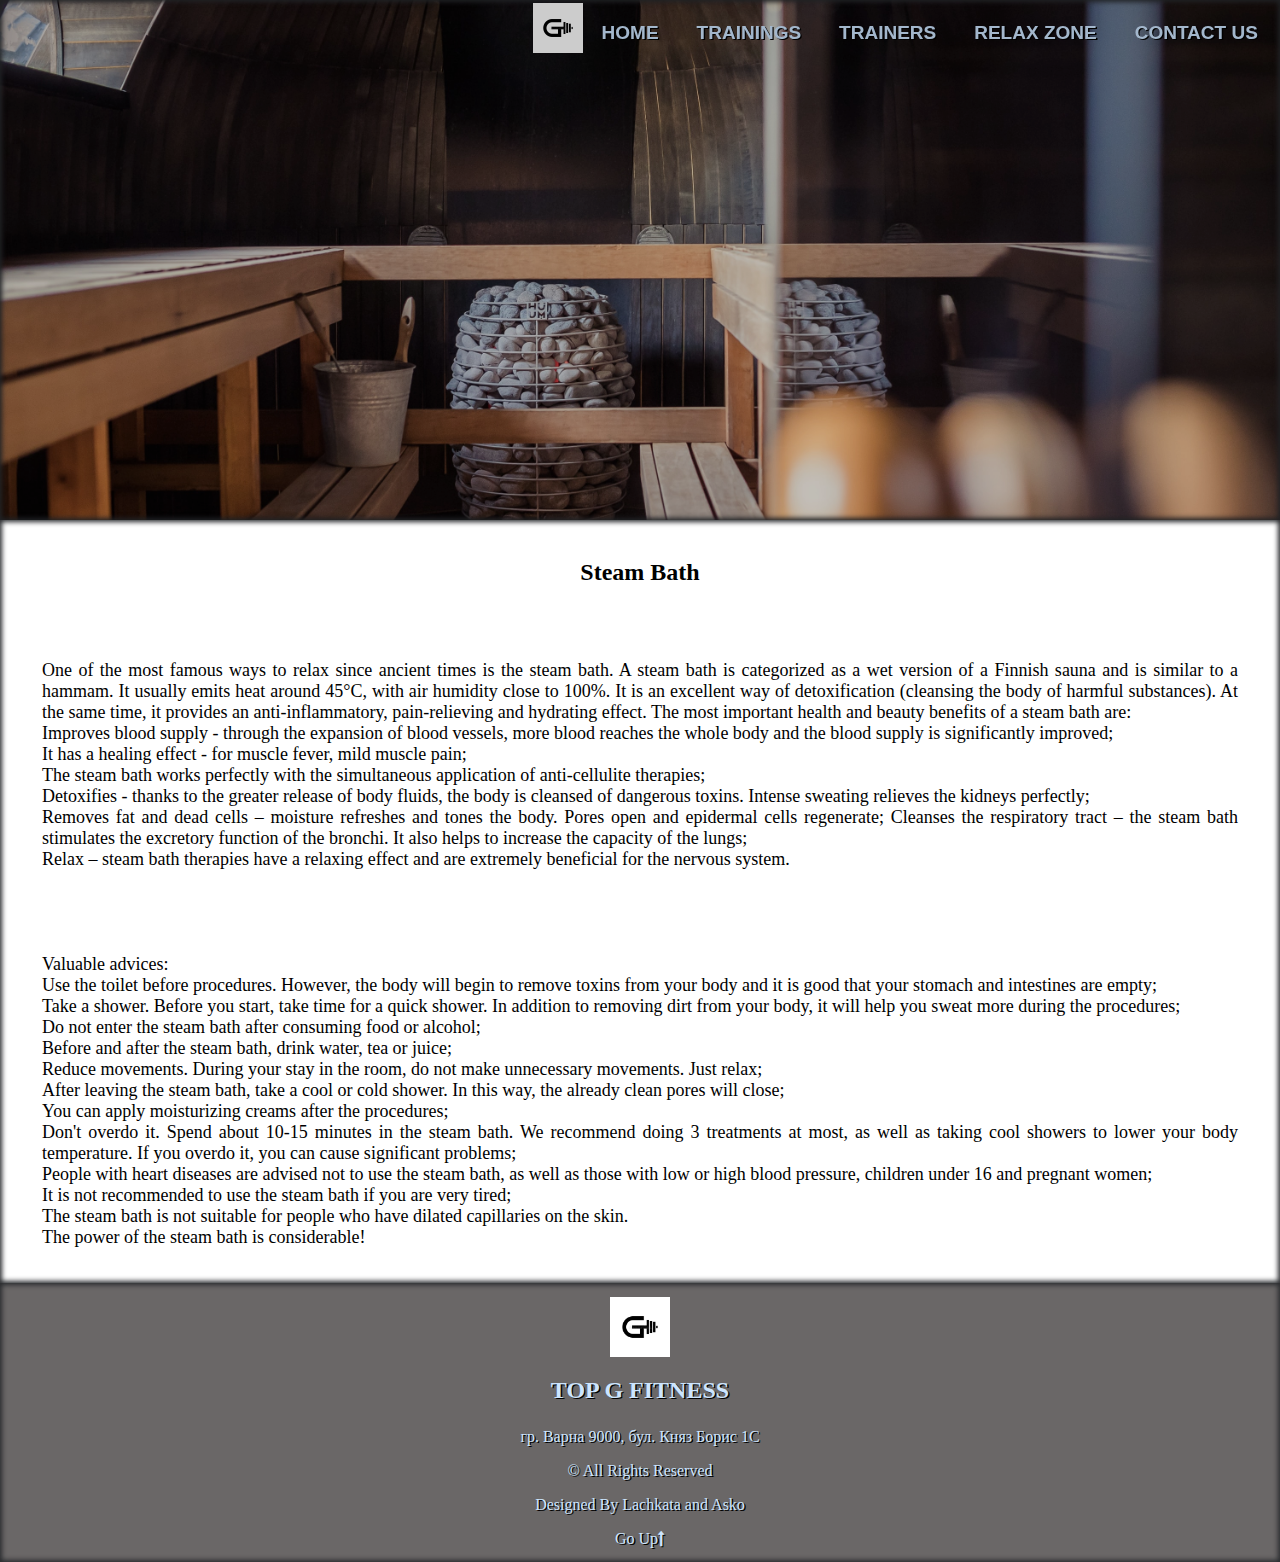
<file: steam-bath.html>
<!DOCTYPE html>
<html lang="en">
<head>
	<meta charset="UTF-8">
	<meta name="viewport" content="width=device-width, initial-scale=1.0">
	<title>Steam Bath</title>
	<link rel="stylesheet" href="styles.css">
	<link rel="stylesheet" href="https://cdnjs.cloudflare.com/ajax/libs/font-awesome/4.7.0/css/font-awesome.min.css">
</head>
<body>
	<div class="steam-bath-header">
		<div class="section-top-bar">
			<nav class="navigation-bar">
				<ul class="navigation-bar-items">
					<div class="logo-header"><img src="6a9a3ca7ebcc574c42754ef323e76ae1.jpg" alt=""></div>
					<li class="nav-item"><a href="index.html" class="link-item">HOME</a></li>
					<li class="nav-item"><a href="schedules.html" class="link-item">TRAININGS</a></li>
					<li class="nav-item"><a href="trainers-page.html" class="link-item">TRAINERS</a></li>
					<li class="nav-item"><a href="relax-zone.html" class="link-item">RELAX ZONE</a></li>
					<li class="nav-item"><a href="contacts.html" class="link-item">CONTACT US</a></li>
				</ul>
			</nav>
		</div>
	</div>
	<div class="main-content">
		<div class="row">
			<div class="introduction">
				<h2 class="main-head">Steam Bath</h2>
			</div>
		</div>
		<div class="row">
			<p class="text">One of the most famous ways to relax since ancient times is the steam bath. 
			A steam bath is categorized as a wet version of a Finnish sauna and is similar to a hammam. It usually emits heat around 45°C, with air humidity close to 100%. It is an excellent way of detoxification (cleansing the body of harmful substances). At the same time, it provides an anti-inflammatory, pain-relieving and hydrating effect.
			The most important health and beauty benefits of a steam bath are:<br>
			Improves blood supply - through the expansion of blood vessels, more blood reaches the whole body and the blood supply is significantly improved;<br> 
			It has a healing effect - for muscle fever, mild muscle pain; <br>
			The steam bath works perfectly with the simultaneous application of anti-cellulite therapies; <br>
			Detoxifies - thanks to the greater release of body fluids, the body is cleansed of dangerous toxins. Intense sweating relieves the kidneys perfectly;<br>
			Removes fat and dead cells – moisture refreshes and tones the body. Pores open and epidermal cells regenerate; 
			Cleanses the respiratory tract – the steam bath stimulates the excretory function of the bronchi. It also helps to increase the capacity of the lungs; <br>
			Relax – steam bath therapies have a relaxing effect and are extremely beneficial for the nervous system. </p>

			<p class="text">Valuable advices: <br>
			Use the toilet before procedures. However, the body will begin to remove toxins from your body and it is good that your stomach and intestines are empty; <br>
			Take a shower. Before you start, take time for a quick shower. In addition to removing dirt from your body, it will help you sweat more during the procedures; <br>
			Do not enter the steam bath after consuming food or alcohol;<br> 
			Before and after the steam bath, drink water, tea or juice;<br> 
			Reduce movements. During your stay in the room, do not make unnecessary movements. Just relax; <br>
			After leaving the steam bath, take a cool or cold shower. In this way, the already clean pores will close;<br>
			You can apply moisturizing creams after the procedures; <br>
			Don't overdo it. Spend about 10-15 minutes in the steam bath. We recommend doing 3 treatments at most, as well as taking cool showers to lower your body temperature. If you overdo it, you can cause significant problems;<br> 
			People with heart diseases are advised not to use the steam bath, as well as those with low or high blood pressure, children under 16 and pregnant women; <br>
			It is not recommended to use the steam bath if you are very tired; <br>
			The steam bath is not suitable for people who have dilated capillaries on the skin. <br>
			The power of the steam bath is considerable!
			</p>
		</div>
	</div>
	<div class="footer">
		<div class="footer-heading">
			<img src="6a9a3ca7ebcc574c42754ef323e76ae1.jpg" alt="" class="footer-logo">
			<h2 class="footer-head">TOP G FITNESS</h2>
			<p class="footer-adress">гр. Варна 9000, бул. Княз Борис 1С</p>
			<p class="rights">&copy; All Rights Reserved</p>
			<p class="authors">Designed By Lachkata and Asko</p>
		</div>
		<div class="go-up"><a href="#top">Go Up<i class="fa fa-long-arrow-up"></i></a></div>
	</div>
</body>
</html>
</file>
<file: contacts.css>
.contacts-info{
	text-align: center;
    color: black;
    padding: 14px;
}
.maps{
	text-align: center;
	padding-top: 15px;
}
.header-contacts {
    background-color: rgb(106, 103, 103);
    background-size: cover;
    background-repeat: no-repeat;
    background-position: center ;
    height: 70px;
    filter:brightness(80%);
    box-shadow: inset 0 0 5px 2px #282a2d;
}

.contact-formular {
    display: flex;
    flex-direction: column;
    width: 45%;
    margin: 0 auto;
}

.contact-formular h2 {
    text-align: center;
}

.contact-formular label,input,textarea,select {
    width: 75%;
    margin: 0 auto;
    margin-bottom: 0.4em;
}

input[type=submit] {
    background-color: #3b4642;
    color: white;
    padding: 12px 20px;
    border: none;
    border-radius: 4px;
    cursor: pointer;
    margin-top: 0.5em;
    width: 30%;
  }
</file>
<file: fitness-equipment.css>
.container  {
    background-color: rgb(139, 174, 205);
    display: flex;
    flex-direction: column;
}

.row {
    background-color: grey;
    margin: 1em 2.5em 1em 2.5em;
    box-shadow: inset 0 0 5px 2px #282a2d;

}

.odd {
    float: left;
    padding: 1em 1em 1em 2em;

}

.even {
    float: right;
    padding: 1em 2em 1em 1em;

}


.image img {
    width: 270px;
    height: 270px;
    border: 7px solid black;
    border-radius: 5px;
    
}

.text{
    text-align: center;
    color: white;
    text-shadow: 1.4px 1.4px black;

}

h2 {
    margin: 0.5em;
}

.text p {
    font-size: 18px;
    padding: 1em 1.5em 1em 1.5em;
}
</file>
<file: header.css>
.header {
    background-image: url(risen-wang-20jX9b35r_M-unsplash.jpg);
    background-size: cover;
    background-repeat: no-repeat;
    background-position: center ;
    height: 520px;
    filter:brightness(80%);
    box-shadow: inset 0 0 5px 2px #282a2d;
}


.section-top-bar, .navigation-bar-items {
    display: flex;
    justify-content: flex-end;
}

.navigation-bar-items{
    margin: 0.2em;
}


.nav-item, .link-item {
    display: block;
    text-decoration: none;
    color: #CCE5FF;
    text-align: end;
    padding: 0.5em;
    text-shadow: 1.4px 1.4px black;
    font-size:19px;
    font-family:'Lucida Sans', 'Lucida Sans Regular', 'Lucida Grande', 'Lucida Sans Unicode', Geneva, Verdana, sans-serif;
    font-weight: bold;
    
}

.logo-header{
    display: flex;
    width: 50px;
    height: 50px;
    justify-content: flex-start;
    border-radius: 80%;
    
}

.link-item:hover {
    color: white;
}

.hero-banner{
    font-size: 26px;
    text-align: center;
    margin-top: 5em;
}

.hero-banner-heading,
.hero-banner-text{
   color: #CCE5FF;
   text-shadow: 2px 2px black;
    padding: 0.1em;
   font-family:'Times New Roman', Times, serif;
  
}

.hero-banner-text {
    font-size: 28px;
}
</file>
<file: footer.css>
.footer{
    background-color: rgb(106, 103, 103);
    text-align: center;
    color: #CCE5FF;
    padding: 14px;
    box-shadow: inset 0 0 5px 2px #282a2d;

}

.footer-logo{
    width: 60px;
    height: 60px;
    margin-bottom: 1em;
}

.footer-heading, 
.footer-head,
.rights,
.footer-adress
{
    margin-bottom: 1em;
    text-shadow: 1.4px 1.4px black;
}

.go-up a{
    padding-bottom: 10px;
    color: #CCE5FF ;
    text-decoration: none;
    text-shadow: 1.4px 1.4px black;
}
</file>
<file: parking.css>
.main-parking{
    display: flex;
    flex-direction: column;
    margin: 0 auto;
    margin-top: 4em;
}
.parking-img {
    margin: 0 auto;
    position: relative;
    display: flex;
    position: relative;
    text-align: start;
    color: white;
    flex-direction: column;
    align-items: center;
}

.top-left {
    position: absolute;
    top: 100px;
}

.bottom-left {
    position: absolute;
    bottom: -11em;
    left: 19.2em;
    font-size: 20px;
    color: white;
    text-shadow: 2px 2px black;
}
.parking-img img{
    width: 800px;
    height: 400px;
    box-shadow: 2px black;
}

.parking-info {
    margin: 0 auto;
    margin-top: 1em;
}

.parking-info p {
    text-align: center;
    margin: 1em;
    font-size: 18px;
}
</file>
<file: schedules.css>
@import url(https://fonts.googleapis.com/css?family=Open+Sans:300,400,700);

body {
    font-family: 'Open Sans', sans-serif;
    font-weight: 300;
    line-height: 1.42em;
    color: #A7A1AE;
    background-color: #7d8390;
}

h1 {
    font-size: 3em;
    font-weight: 300;
    line-height: 1em;
    text-align: center;
    color: #4DC3FA;
}

h2 {
    font-size: 1em;
    font-weight: 300;
    text-align: center;
    display: block;
    line-height: 1em;
    padding-bottom: 2em;
    color: #9e8588;
}

h2 a {
    font-weight: 700;
    text-transform: uppercase;
    color: #a78d90;
    text-decoration: none;
}

.blue {
    color: #185875;
}

.yellow {
    color: #FFF842;
}

.container th h1 {
    font-weight: bold;
    font-size: 1em;
    text-align: left;
    color: #185875;
}

.container td {
    font-weight: normal;
    font-size: 1em;
    -webkit-box-shadow: 0 2px 2px -2px #0E1119;
    -moz-box-shadow: 0 2px 2px -2px #0E1119;
    box-shadow: 0 2px 2px -2px #0E1119;
}

.container {
    text-align: left;
    overflow: hidden;
    width: 80%;
    margin: 0 auto;
    display: table;
    padding: 0 0 8em 0;
    margin-top: 2em;
}

.container td, .container th {
    padding-bottom: 2%;
    padding-top: 2%;
    padding-left: 2%;
}

.container tr:nth-child(odd) {
    background-color: #323C50;
}

.container tr:nth-child(even) {
    background-color: #2C3446;
}

.container th {
    background-color: #1F2739;
}

.container td:first-child {
    color: #FB667A;
}

.container tr:hover {
    background-color: #464A52;
    -webkit-box-shadow: 0 6px 6px -6px #0E1119;
    -moz-box-shadow: 0 6px 6px -6px #0E1119;
    box-shadow: 0 6px 6px -6px #0E1119;
}

.container tr:hover {
    background-color: #a5a48b;
    color: black;
    font-weight: bold;
    box-shadow: #8f8f85 -1px 1px, #87877e -2px 2px, #929186 -3px 3px, #808078 -4px 4px, #a5a598 -5px 5px, #8a897d -6px 6px;
    transform: translate3d(6px, -6px, 0);
    
    transition-delay: 0s;
    transition-duration: 0.4s;
    transition-property: all;
    transition-timing-function: line;
}

.select {
    background-color: #737260 !important;
    color: #403E10;
    font-weight: bold;
    box-shadow: #76766a -1px 1px, #818075 -2px 2px, #727269 -3px 3px, #6e6e65 -4px 4px, #626159 -5px 5px, #a7a7a0 -6px 6px;
    transform: translate3d(6px, -6px, 0);
    transition-delay: 0s;
    transition-duration: 0.4s;
    transition-property: all;
}

.container thead tr:hover {
    color: #ffffff;

}

#searchField {
    border: none;
    padding: 8px;
    outline: none;
    border-radius: 3px;
}

#searchBtn {
    background: transparent;
    border: 2px solid black;
    padding: 7px 22px;
    text-transform: uppercase;
    color: black;
    font-weight: bold;
    margin: 0 15px;
    cursor: pointer;
}
</file>
<file: styles.css>
@import url(reset.css);
@import url(header.css);
@import url(footer.css);
@import url(main.css);
@import url(contacts.css);
@import url(relax-zone.css);
@import url(sauna.css);
@import url(spa.css);
@import url(steam-bath.css);
@import url(swimming-pool.css);
</file>
